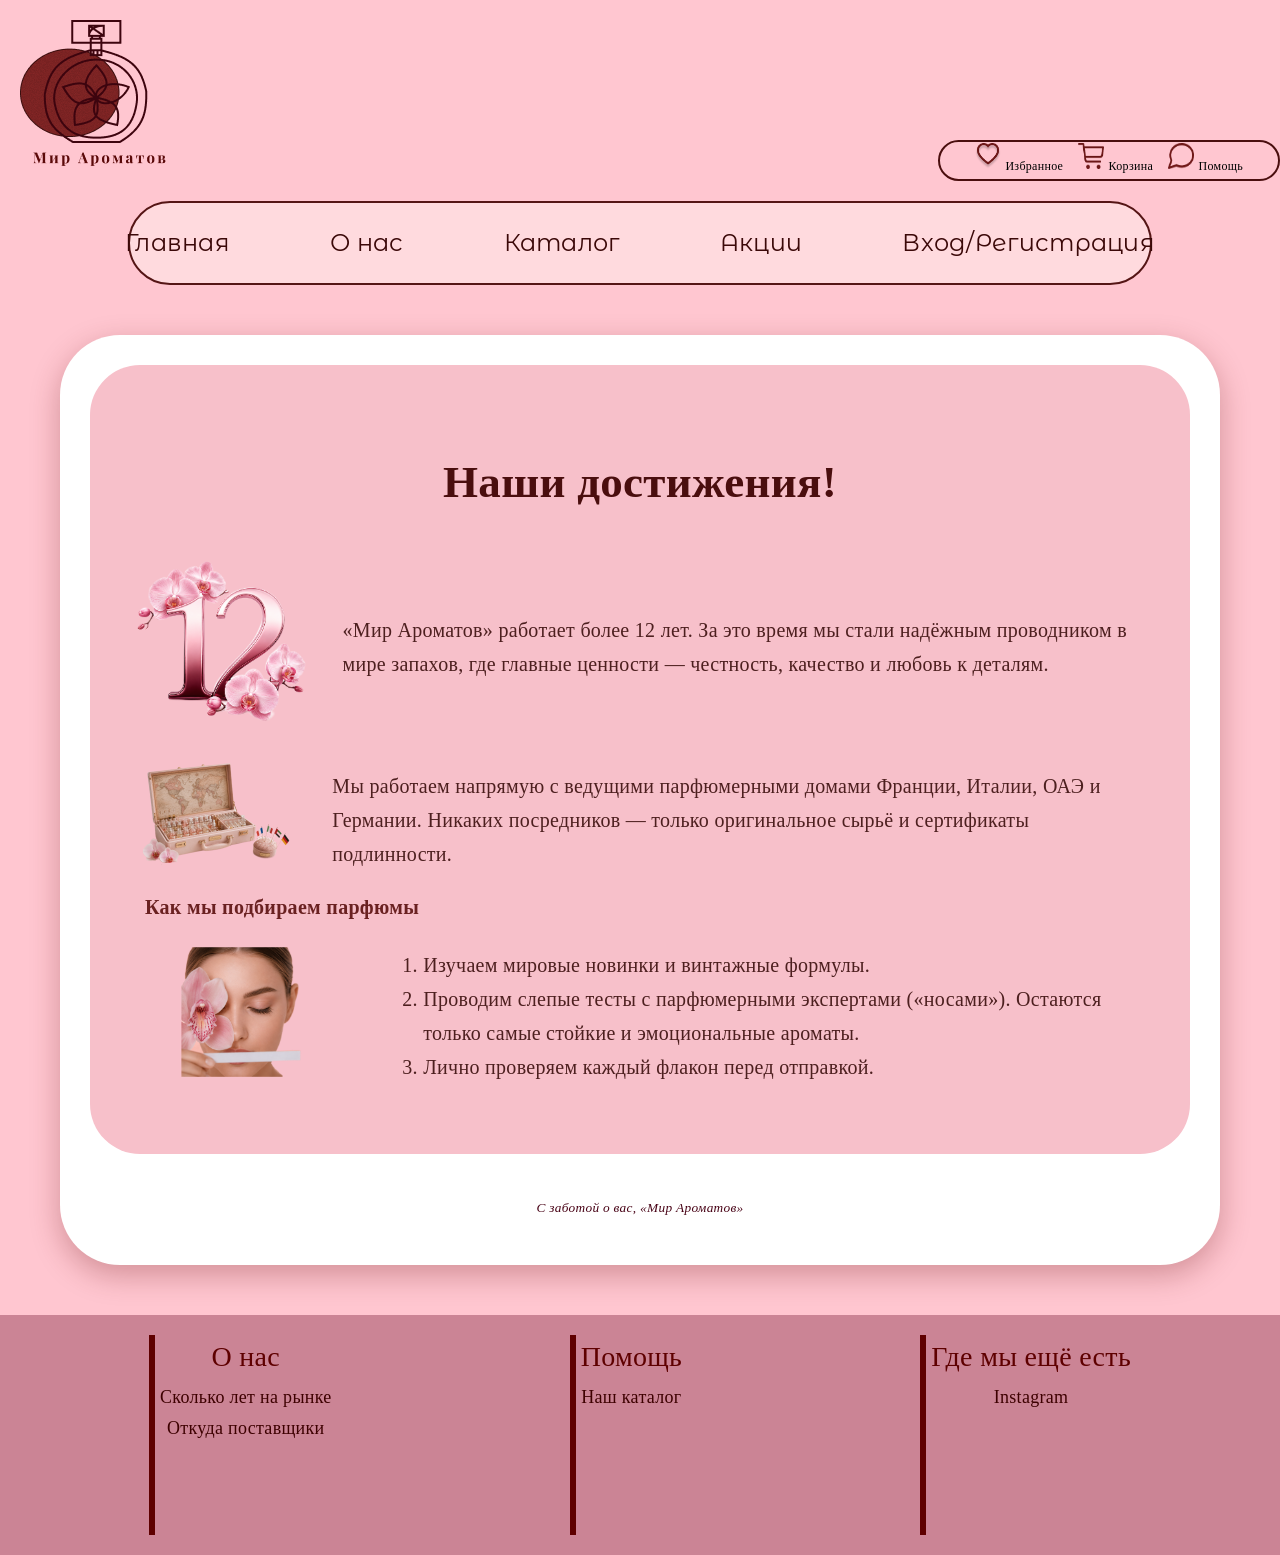
<file: pages/about.html>
<!DOCTYPE html>
<html lang="ru">

<head>
    <meta charset="utf-8">
    <title>Мир ароматов</title>
    <meta name="description" content="Сайт проект">
    <meta name="author" content="Борина Вероника">
    <link rel="stylesheet" href="../assets/css/style.css">
    <meta name="viewport" content="width=device-width, initial-scale=1.0">
</head>

<body>


    <div class="container">

        <div class="logo-verh">
            <div class="logotip">
                <img src="../assets/images/Логотип.png" alt="Логотип">

            </div>
        </div>

        <div class="icon-nav">
            <div class="pill-icon">

                <div class="nav-item">
                    <img src="../assets/images/избранное.png" alt="Избранное">
                    <span>Избранное</span>
                </div>

                <div class="nav-item">
                    <img src="../assets/images/корзина.png" alt="Корзина">
                    <span>Корзина</span>
                </div>

                <div class="nav-item">
                    <img src="../assets/images/экспорт.png" alt="Помощь">
                    <span>Помощь</span>
                </div>


            </div>
        </div>
        <header>
            <nav id="navigation">
                <div id="nav-container">
                    <a href="../index.html" target="parent" class="nav-btn">Главная</a>
                    <a href="about.html" target="parent" class="nav-btn">О нас</a>
                    <a href="products.html" target="parent" class="nav-btn">Каталог</a>
                    <a href="sale.html" target="parent" class="nav-btn">Акции</a>
                    <a href="registration.html" target="parent" class="nav-btn">Вход/Регистрация</a>
                </div>
            </nav>
        </header>

        <div class="onas-ram">
            <div class="onass">
                <h2 class="onas-title">Наши достижения!</h2>
                <div class="onas-item">
                    <div class="onas-imagis2">
                        <img src="../assets/images/12.png" alt="12 лет">
                    </div>
                    <p class="onas2">«Мир Ароматов» работает более 12 лет. За это время мы стали надёжным
                        проводником
                        в
                        мире запахов, где главные ценности —
                        честность, качество и любовь к деталям.</p>
                </div>

                <div class="onas-item">
                    <div class="onas-imagis2">
                        <img src="../assets/images/чемодан.png" alt="Поставщики">
                    </div>
                    <p class="onas2">Мы работаем напрямую с ведущими парфюмерными домами Франции, Италии, ОАЭ и
                        Германии.
                        Никаких посредников — только
                        оригинальное сырьё и сертификаты подлинности.</p>
                </div>

                <h3 class="onas-kal2">Как мы подбираем парфюмы</h3>
                <div class="onas-item">
                    <div class="onas-imagis2">
                        <img src="../assets/images/девушка.png" alt="Работа">
                    </div>

                    <ol class="onas2">
                        <li>Изучаем мировые новинки и винтажные формулы.</li>
                        <li>Проводим слепые тесты с парфюмерными экспертами («носами»). Остаются только самые стойкие и
                            эмоциональные ароматы.</li>
                        <li>Лично проверяем каждый флакон перед отправкой.</li>
                    </ol>
                </div>






            </div>
            <p class="update-info"><small>С заботой о вас,
                    «Мир Ароматов»</small> </p>
        </div>
        <footer class="footer">
            <div class="footer-container">

                <div class="footer-column">
                    <h3>О нас</h3>

                    <a href="pages/about.html">Сколько лет на рынке</a>
                    <a href="pages/about.html">Откуда поставщики</a>
                </div>

                <div class="footer-column">
                    <h3>Помощь</h3>

                    <a href="pages/products.html">Наш каталог</a>
                </div>

                <div class="footer-column">
                    <h3>Где мы ещё есть</h3>

                    <a href="#">Instagram</a>
                </div>



            </div>
        </footer>
    </div>
</body>

</html>
</file>
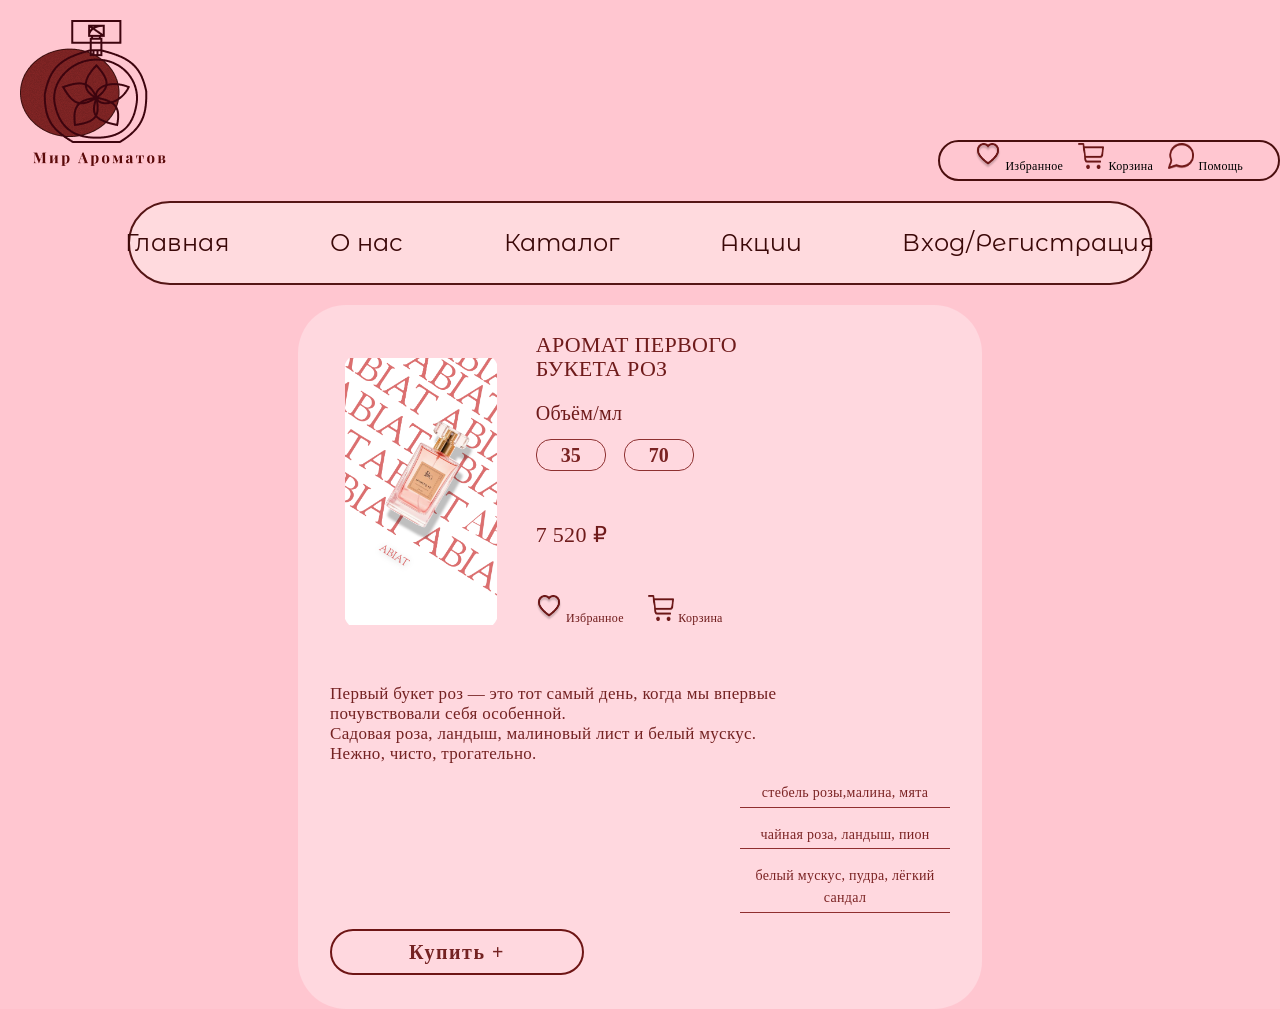
<file: pages/parfim.html>
<!DOCTYPE html>
<html lang="ru">

<head>
    <meta charset="utf-8">
    <title>Мир ароматов</title>
    <meta name="description" content="Сайт проект">
    <meta name="author" content="Борина Вероника">
    <link rel="stylesheet" href="../assets/css/style.css">
    <meta name="viewport" content="width=device-width, initial-scale=1.0">
</head>

<body>


    <div class="container">

        <div class="logo-verh">
            <div class="logotip">
                <img src="../assets/images/Логотип.png" alt="Логотип">

            </div>
        </div>

        <div class="icon-nav">
            <div class="pill-icon">

                <div class="nav-item">
                    <img src="../assets/images/избранное.png" alt="Избранное">
                    <span>Избранное</span>
                </div>

                <div class="nav-item">
                    <img src="../assets/images/корзина.png" alt="Корзина">
                    <span>Корзина</span>
                </div>

                <div class="nav-item">
                    <img src="../assets/images/экспорт.png" alt="Помощь">
                    <span>Помощь</span>
                </div>


            </div>
        </div>
        <header>
            <nav id="navigation">
                <div id="nav-container">
                    <a href="../index.html" target="parent" class="nav-btn">Главная</a>
                    <a href="about.html" target="parent" class="nav-btn">О нас</a>
                    <a href="products.html" target="parent" class="nav-btn">Каталог</a>
                    <a href="sale.html" target="parent" class="nav-btn">Акции</a>
                    <a href="registration.html" target="parent" class="nav-btn">Вход/Регистрация</a>
                </div>
            </nav>
        </header>

        <div class="card-container">
            <div class="card">

                <div class="top">

                    <div class="product-image">
                        <img src="../assets/images/учшее.png" alt="Perfume">
                    </div>

                    <div class="info">
                        <div class="title-nota">
                            АРОМАТ ПЕРВОГО<br>
                            БУКЕТА РОЗ
                        </div>
                        <div class="volume-label">Объём/мл</div>

                        <div class="sizes">
                            <button class="size-btn">35</button>
                            <button class="size-btn">70</button>
                        </div>

                        <div class="price">7 520 ₽</div>

                        <div class="actions">

                            <div class="nav-item">
                                <img src="../assets/images/избранное.png" alt="Избранное">
                                <span>Избранное</span>
                            </div>

                            <div class="nav-item">
                                <img src="../assets/images/корзина.png" alt="Корзина">
                                <span>Корзина</span>
                            </div>

                        </div>

                    </div>

                </div>

                <div class="description">
                    Первый букет роз — это тот самый день, когда мы впервые почувствовали себя особенной.<br>
                    Садовая роза, ландыш, малиновый лист и белый мускус.<br>
                    Нежно, чисто, трогательно.
                </div>

                <div class="notes">

                    <div class="note">
                        <div class="note-title">
                            стебель розы,малина, мята<br>

                            <div class="line"></div>
                        </div>
                    </div>

                    <div class="note">
                        <div>чайная роза, ландыш, пион</div>
                        <div class="line"></div>
                    </div>

                    <div class="note">
                        <div>белый мускус, пудра, лёгкий сандал</div>
                        <div class="line"></div>
                    </div>

                </div>
                <div class="button-wrapper">
                    <div class="button-mood">Купить +</div>
                </div>

            </div>
        </div>
</body>

</html>
</file>
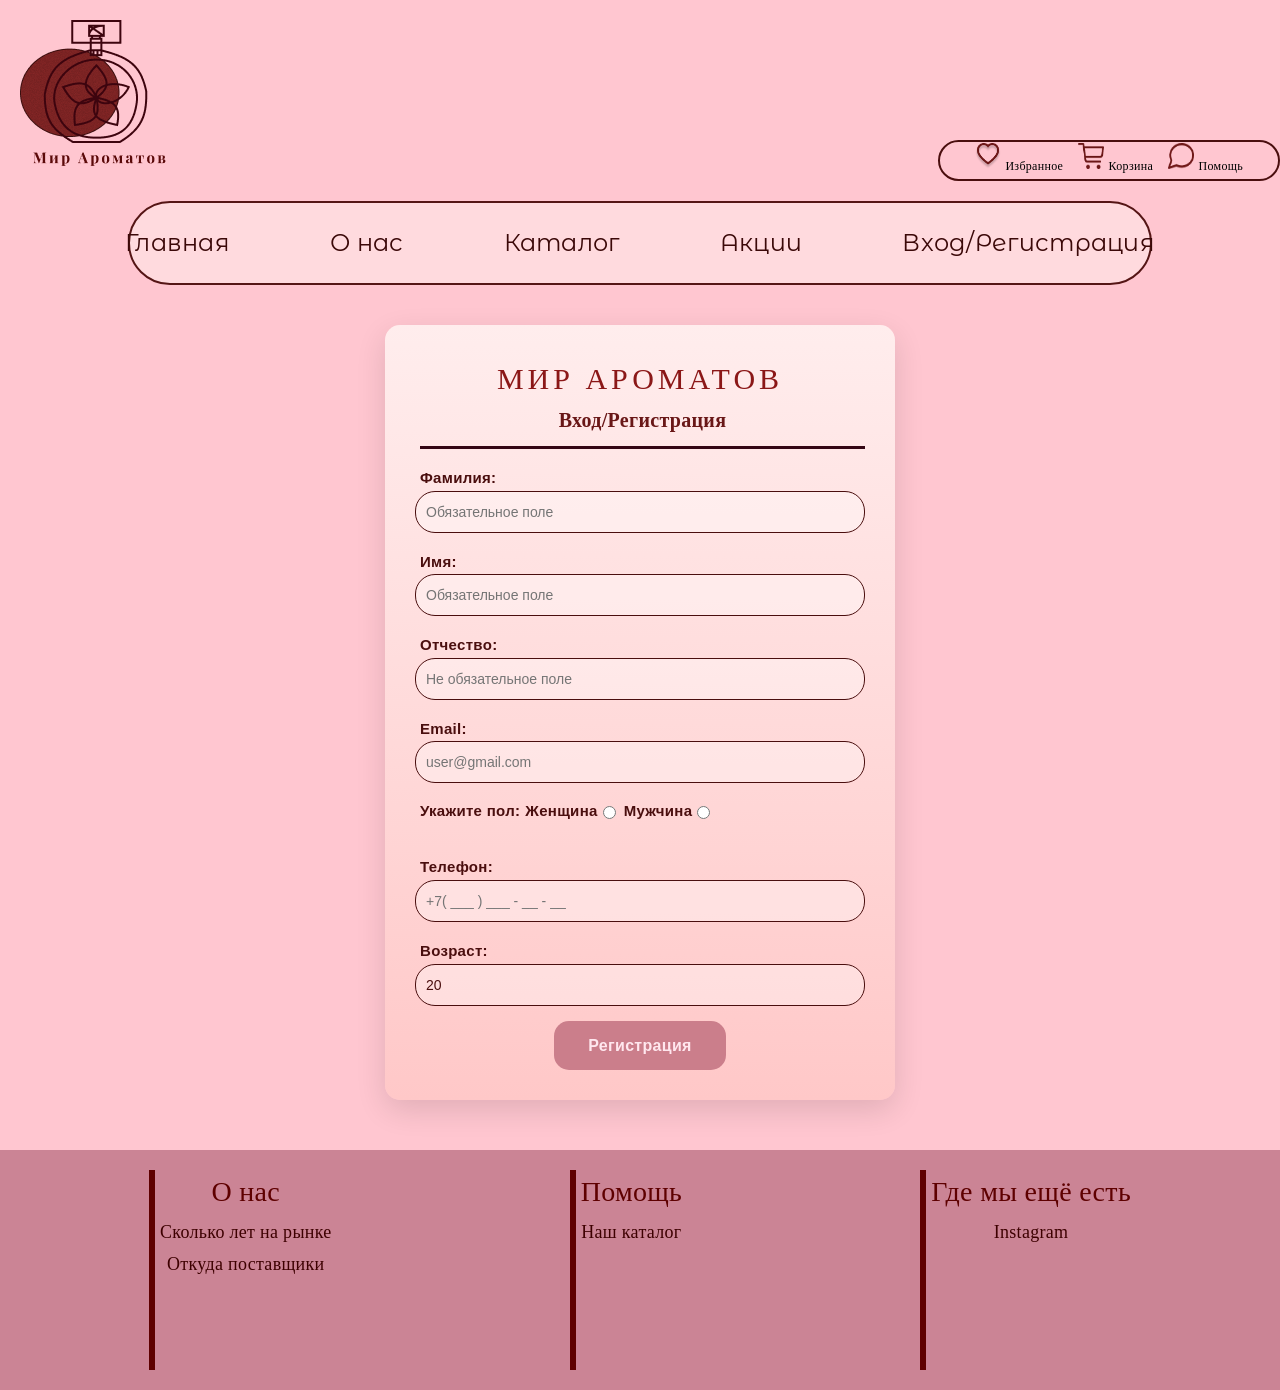
<file: pages/registration.html>
<!DOCTYPE html>
<html lang="ru">

<head>
    <meta charset="utf-8">
    <title>Мир ароматов</title>
    <meta name="description" content="Сайт проект">
    <meta name="author" content="Борина Вероника">
    <link rel="stylesheet" href="../assets/css/style.css">
    <meta name="viewport" content="width=device-width, initial-scale=1.0">
</head>

<body>
    <div class="logo-verh">
        <div class="logotip">
            <img src="../assets/images/Логотип.png" alt="Логотип">

        </div>
    </div>

    <div class="icon-nav">
        <div class="pill-icon">

            <div class="nav-item">
                <img src="../assets/images/избранное.png" alt="Избранное">
                <span>Избранное</span>
            </div>

            <div class="nav-item">
                <img src="../assets/images/корзина.png" alt="Корзина">
                <span>Корзина</span>
            </div>

            <div class="nav-item">
                <img src="../assets/images/экспорт.png" alt="Помощь">
                <span>Помощь</span>
            </div>


        </div>
    </div>
    <header>
        <nav id="navigation">
            <div id="nav-container">
                <a href="../index.html" target="parent" class="nav-btn">Главная</a>
                <a href="about.html" target="parent" class="nav-btn">О нас</a>
                <a href="products.html" target="parent" class="nav-btn">Каталог</a>
                <a href="sale.html" target="parent" class="nav-btn">Акции</a>
                <a href="registration.html" target="parent" class="nav-btn">Вход/Регистрация</a>
            </div>
        </nav>
    </header>


    <div class="vhod-container">
        <h1 class="vhod-title">Мир Ароматов</h1>
        <section class="form-section">

            <h2 class="vhod-nis">Вход/Регистрация</h2>
            <form class="group">
                <p>
                    <label>Фамилия: <input type="text" required placeholder="Обязательное поле"></label>
                </p>
                <p>
                    <label>Имя: <input type="text" required placeholder="Обязательное поле"></label>
                </p>
                <p>
                    <label>Отчество: <input type="text" required placeholder="Не обязательное поле"></label>
                </p>

                <p>
                    <label>Email: <input type="email" required placeholder="user@gmail.com"></label>
                </p>
                <p class="gender-choice">
                    <label>Укажите пол:</label>
                    <label class="radio-label"><input type="radio" name="experience" value="woman"> Женщина
                    </label>
                    <label class="radio-label"> <input type="radio" name="experience" value="men"> Мужчина</label>
                </p>
                <p>
                    <label>Телефон: <input type="text" required placeholder="+7( ___ ) ___ - __ - __"></label>
                </p>
                <p>
                    <label>Возраст: <input type="number" min="18" max="100" value="20"></label>
                </p>
                <div class="btn-vhod-one">
                    <a href="../index.html" class="btn-vhod-link">Регистрация</a>
                </div>

            </form>
        </section>

    </div>
    <footer class="footer">
        <div class="footer-container">

            <div class="footer-column">
                <h3>О нас</h3>

                <a href="about.html">Сколько лет на рынке</a>
                <a href="about.html">Откуда поставщики</a>
            </div>

            <div class="footer-column">
                <h3>Помощь</h3>

                <a href="products.html">Наш каталог</a>
            </div>

            <div class="footer-column">
                <h3>Где мы ещё есть</h3>

                <a href="#">Instagram</a>
            </div>



        </div>
    </footer>
</body>

</html>
</file>
<file: assets/css/style.css>
body {
    font-family: "Playfair Display SC", serif;
    margin: 0;
    padding: 0;
    background-color: #FFC6D0;
    line-height: 1.6;
    letter-spacing: 0.3px;
    height: 100%;
}
body.light {
    font-family: "Playfair Display SC", serif;
    margin: 0;
    padding: 0;
    background-color: #FFC6D0;
    line-height: 1.6;
    letter-spacing: 0.3px;
    height: 100%;
}
.odd-word {
    color: #b80d15; }

.even-word {
    color: #a86c81; }

.resultat{
    text-align: center;
    color: #9f3d51;
}
body.dark {
    font-family: "Playfair Display SC", serif;
    margin: 0;
    padding: 0;
    background-color: rgb(159 61 81);
    line-height: 1.6;
    letter-spacing: 0.3px;
    height: 100%;
}
p {
    margin-bottom: 15px;
}

footer {
    background-color: #3a091b;
    color: white;
    text-align: center;
    padding: 25px;
    margin-top: 50px;
    font-size: 0.9em;
}

footer a {
    color: rgb(255, 209, 242);
    text-decoration: none;
}

footer a:hover {
    text-decoration: underline;
}

.title-pered {
    color: #691717;
    font-size: 35px;
    font-family: "Playfair Display SC", serif;
    display: flex;
    justify-content: center;
}

/*Навигация*/
iframe {
    height: 4vw;
    width: 100%;
    display: block;
    border: none;
}

/* Навигация (Белая подложка) */
.navigation {
    background: rgb(255, 218, 222);
    border: 2px solid #551515;
    border-radius: 50px;
    padding: 11px;
    width: 80%;
    margin: 20px auto;
    display: flex;
    justify-content: center;
    gap: 100px;
    box-sizing: border-box;
}
#navigation {
     background: rgb(255, 218, 222);
     border: 2px solid #551515;
     border-radius: 50px;
     padding: 11px;
     width: 80%;
     margin: 20px auto;
     display: flex;
     justify-content: center;
     gap: 100px;
     box-sizing: border-box;
 }
.navigation.light {
    background: rgb(255, 218, 222);
    border: 2px solid #551515;
    border-radius: 50px;
    padding: 11px;
    width: 80%;
    margin: 20px auto;
    display: flex;
    justify-content: center;
    gap: 100px;
    box-sizing: border-box;
}
.navigation.dark {
    background: rgb(104 25 32);
    border: 2px solid #ffc3c3;
    border-radius: 50px;
    padding: 11px;
    width: 80%;
    margin: 20px auto;
    display: flex;
    justify-content: center;
    gap: 100px;
    box-sizing: border-box;
}

#nav-container {
    display: flex;
    flex-direction: row;
    justify-content: space-between;
    align-items: center;
    flex-wrap: nowrap !important;
    gap: 50px;
    list-style-type: none;
    margin: 0;
    padding: 0;
}

.nav-btn {
     text-decoration: none;
     color: rgb(59, 8, 8);
     padding: 10px 25px;
     border-radius: 25px;
     font-size: 24px;
     white-space: nowrap;
     transition: 0.3s;
     font-family: "Montserrat_Alternates";

 }
.nav-btn.light {
    text-decoration: none;
    color: rgb(59, 8, 8);
    padding: 10px 25px;
    border-radius: 25px;
    font-size: 24px;
    white-space: nowrap;
    transition: 0.3s;
    font-family: "Montserrat_Alternates";

}
.nav-btn.dark {
    text-decoration: none;
    color: rgb(255 214 214);
    padding: 10px 25px;
    border-radius: 25px;
    font-size: 24px;
    white-space: nowrap;
    transition: 0.3s;
    font-family: "Montserrat_Alternates";

}

.nav-btn:hover {
    background-color: #540b0b;
    color: #ffedee;

}

/*Вверх логотип и слоган*/
.logo-verh {
    display: block;
    text-align: left;
    margin-bottom: 20px;
}

.logotip {
    width: 70px;
    height: 100px;
    margin: 20px;
    font-size: 50px;

}



.header-top {
    display: flex;
    justify-content: space-between;
    align-items: flex-start;
    width: 100%;
}

/*Иконки сверху*/
.icon-nav {
    display: flex;
    justify-content: flex-end;
}

.pill-icon {
    display: flex;
    align-items: center;
    gap: 15px;
    border: 2px solid #4A0E0E;
    border-radius: 50px;

    padding: 1px 35px;
}

.nav-item img {
    width: 26px;
    height: 26px;
    margin-bottom: 1px;
}

.nav-item span {
    font-size: 12px;
    font-family: "Montserrat", serif;
}

/*Вход,Регистрация*/


.vhod-container {
    width: 450px;
    margin: 40px auto;
    padding: 30px 30px;
    background: white;
    border-radius: 15px;
    box-shadow: 0 10px 30px rgba(0, 0, 0, 0.12);
    font-family: Arial, sans-serif;
    background: linear-gradient(180deg, #FFEDED 0%, #ffc8c8 100%);
}

h2 {
    color: #3d1120;
    border-bottom: 3px solid #340614;
    padding-bottom: 10px;
    margin-top: 40px;

}

.vhod-title {
    font-family: "Playfair Display SC", serif;
    font-weight: 400;
    letter-spacing: 4px;
    text-transform: uppercase;
    color: #8B1717;
    font-size: 30px;
    margin: 0;
    display: flex;
    justify-content: center;

}

.vhod-nis {
    font-family: "Montserrat", serif;
    color: #691717;
    font-size: 20px;
    margin: 1px 0 0 5px;
    display: flex;
    justify-content: center;
}

.group label {
    font-size: 15px;
    font-weight: 700;
    color: #4A0E0E;
    margin-bottom: 15px;
    margin-left: 5px;
}

.group input {
    width: 100%;
    padding: 12px 10px;
    font-size: 14px;
    border: 1.5px solid #4A0E0E;
    border-radius: 20px;
    background-color: rgba(255, 255, 255, 0.332);
    color: #4A0E0E;
    box-sizing: border-box;
    transition: 0.3s;
}

button:hover {
    background: #691717;
    color: #FFEDED;
    padding: 12px 24px;
    border: none;
    border-radius: 10px;
    font-size: 15px;
    font-weight: bold;
    cursor: pointer;
    transition: all 0.3s;
    display: flex;
    justify-content: center;
}

button {
    background: #cb7e8b;
    color: #ffe7ee;
    padding: 12px 34px;
    border: none;
    border-radius: 15px;
    font-size: 16px;
    font-weight: bold;
    cursor: pointer;
    transition: all 0.3s;



}

/*Экран самый первый*/
.ecran-content {
    background: #f9b3c0;
    padding: 50px;
    max-width: 100%;
    padding: 0 5px;
    display: flex;
    justify-content: center;

}
.ecran-content.light {
    background: #f9b3c0;
    padding: 50px;
    max-width: 100%;
    padding: 0 5px;
    display: flex;
    justify-content: center;

}
.ecran-content.dark {
    background: rgb(205 102 121 / 0.83);
    padding: 50px;
    max-width: 100%;
    padding: 0 5px;
    display: flex;
    justify-content: center;

}




.ecran-verh {
    display: flex;
    flex-direction: column;
    align-items: center;
    justify-content: space-between;
    min-height: 100vh;
    margin-left: 150px;
    padding: 80px 0;
}

.ecran-title {
    font-size: 80px;
    color: #691717;
    font-weight: bold;
    font-style: unset;
    font-family: "Open_Sans";
    border-bottom: none !important;
    letter-spacing: 4px;
    margin-bottom: 0;
}
.ecran-title.light {
    font-size: 80px;
    color: #691717;
    font-weight: bold;
    font-style: unset;
    font-family: "Open_Sans";
    border-bottom: none !important;
    letter-spacing: 4px;
    margin-bottom: 0;
}
.ecran-title.dark {
    font-size: 80px;
    color: #ffb9b9;
    font-weight: bold;
    font-style: unset;
    font-family: "Open_Sans";
    border-bottom: none !important;
    letter-spacing: 4px;
    margin-bottom: 0;
}

.ecran-niz {
    font-size: 24px;
    color: #6a2121;
    font-family: "Open_Sans", sans-serif;
    max-width: 450px;
    display: flex;
    text-align: center;
    align-items: center;
    margin: 0 auto 30%;

}
.ecran-niz.light {
    font-size: 24px;
    color: #6a2121;
    font-family: "Open_Sans", sans-serif;
    max-width: 450px;
    display: flex;
    text-align: center;
    align-items: center;
    margin: 0 auto 30%;

}
.ecran-niz.dark {
    font-size: 24px;
    color: #6a2121;
    font-family: "Open_Sans", sans-serif;
    max-width: 450px;
    display: flex;
    text-align: center;
    align-items: center;
    margin: 0 auto 30%;

}

.ecran-buttons {

    display: flex;
    justify-content: center !important;
    flex-direction: column;
    align-items: center;
    text-align: center;
    gap: 20px;
    margin-top: auto;
    padding-bottom: 50px;
}

.ecran-image {
    display: flex;
    justify-content: flex-end;
    margin-left: auto;
}

.ecran-image img {
    display: block;
    max-width: 100%;
    height: auto;
    margin-right: 0;
    mask-image: linear-gradient(to left, black 80%, transparent 100%);
}




.btn-vhod {
    text-decoration: none;
    color: #691717;
    border-radius: 50px;
    background: #ffdae9;
    padding: 15px 40px;
    font-size: 24px;
    font-style: oblique;
    font-weight: bold;
    transition: all 0.3s ease;
}

.btn-vhod:hover {
    color: #ffdde1;
    background: #691717;
    box-shadow: 0 0 20px #ffdae9;
    transform: scale(1.05);
}

/*О нас*/

.onas-ram {
    background: white;
    padding: 30px;
    border-radius: 60px;
    max-width: 1100px;
    margin: 50px auto;
    box-shadow: 0 10px 30px rgba(97, 12, 12, 0.288);
}



.onas-imagis2 img {
    width: 100%;
    max-width: 400px;
    height: auto;
    margin-left: -20px;
    transition: transform 0.3s ease;
}

.onas-imagis2 img:hover {
    transform: translateY(-10px) scale(1.03);
}

.onas-niz {
    font-size: 20px;
}

.kal-niz1 {
    font-size: 20px;
}

.kal-niz2 {
    font-size: 20px;
}

.onas {
    background: #f7c0ca;
    border-radius: 50px;
    padding: 50px;
    display: flex;
    flex-direction: row;
    align-items: flex-start;
    gap: 40px;
}

.onass {
    background: #f7c0ca;
    border-radius: 50px;
    padding: 50px;
}

.onas-kal {
    font-size: 20px;
    color: #6a2121;
    display: flex;
    text-align: left;
    margin: 5px;
}

.onas-kal2 {
    font-size: 20px;
    color: #6a2121;
    display: flex;
    text-align: left;
    margin: 5px;
}

.onas-item {
    display: flex;
    flex-direction: row;
    flex-wrap: nowrap;
    align-items: center;
}

.onas-imagis {
    margin-top: 50px;
    min-width: 300px;
}

.onas-imagis img {
    width: 100%;
    height: auto;
}



.onas-title {
    border-bottom: none !important;
    font-family: "Roboto", serif;
    font-size: 42px;
    margin-bottom: 20px;
    line-height: 1.2;
    color: #4A0E0E;
    display: flex;
    flex-direction: column;
    align-items: flex-start;


}

.onas h3 {
    font-family: "Montserrat";
    margin-top: 25px;
    margin-bottom: 10px;
    font-weight: bold;
    color: #4A0E0E;
    display: flex;
    text-align: center;
    padding: 20px;
    margin-bottom: 0;
}

.onas2 {
    font-size: 20px;
    line-height: 1.7;
    color: #4d1f1f;

}



.onas p {
    font-family: "Montserrat";
    margin-bottom: 15px;
    line-height: 1.5;
    color: #4A0E0E;
}

/*Акция*/
.ackia {
    width: 100%;
    padding: 2px;
    box-sizing: border-box;
    display: flex;
    justify-content: center;



}

.ackia-two {
    width: 100%;
    padding: 2px;
    box-sizing: border-box;
    display: flex;
    justify-content: center;
}


.ackia-podl {
    width: 100%;
}

.ackia-podl-two {
    width: 100%;
}

.banner {
    display: flex;
    background: #D58189;
    border-radius: 20px;
    overflow: hidden;
    box-shadow: 0 10px 40px rgba(232, 180, 184, 0.3);
    max-width: 1100px;
    margin: 50px auto;
}



.left {
    flex: 1;
    position: relative;
    display: flex;
    align-items: center;
    justify-content: center;
    margin: 0;
    width: 50%;
}

.left-two {
    flex: 1;
    position: relative;
    display: flex;
    align-items: center;
    justify-content: center;
    margin: 0;
    width: 50%;
}

.ackia-imeges {
    display: flex;
    align-items: center;
    width: 100%;
    position: relative;
    z-index: 1;
}

.ackia-imeges img {
    top: 0 !important;
    left: 0 !important;
    width: 90%;
    object-fit: contain;
    filter: drop-shadow(0 20px 40px rgba(0, 0, 0, 0.1));
}

.discount {
    position: absolute;
    bottom: 30px;
    left: 50%;
    transform: translateX(-50%);
    backdrop-filter: blur(10px);
    border-radius: 50px;
    display: flex;
    align-items: center;
    gap: 15px;
    box-shadow: 0 5px 20px rgba(0, 0, 0, 0.1);
    z-index: 2;
}

.bell {

    display: flex;
    align-items: center;
    justify-content: center;
    border-radius: 50px;
    border-radius: 8px;
    width: 40px;
    height: 40px;
    display: flex;
    justify-content: center;
    align-items: center;
    margin-right: 20px;
    border: #671725;
}

.bell img {
    width: 24px;
    height: 24px;
    object-fit: contain;
    border: #671725;
}

.discount-text {
    font-size: 15px;
    color: #5A2E2E;
    line-height: 1.4;
    font-weight: 500;
}

.right {
    flex: 1;
    padding-right: 50px;
    padding-left: 50px;
    height: 100%;
    display: flex;
    flex-direction: column;
    justify-content: space-evenly;
}

.pink {
    background: #ffd2de;
    border-radius: 20px;
    padding: 10px;
    margin: 10px;
    width: 40%;
}

.title {
    font-size: 80px;
    font-style: normal;
    color: #a64b4b;
    line-height: 1.2;
    margin-bottom: 20px;
    text-transform: uppercase;

}

.subtitle {
    font-size: 18px;
    color: #600f0f;
    line-height: 1.2;
    margin-bottom: 40px;
    font-weight: 400;
}

.btn {
    margin-bottom: 40px;
}


.btn-kat {
    display: inline-block;
    background: linear-gradient(135deg, #FFE5E9 0%, #FFD6E0 100%);
    color: #5A2E2E;
    text-decoration: none;
    border-radius: 50px;
    font-size: 18px;
    font-weight: 600;
    transition: all 0.3s ease;
}

.div-dtn-kat-center {
    width: 70%;
    margin-left: 15%;
    margin-right: 15%;
}

.reviews {
    display: flex;
    justify-content: flex-end;
    align-items: self-end 2px;
    gap: 20px;
}

.avatars {
    display: flex;
    gap: -10px;
}

.avatar {
    width: 45px;
    height: 45px;
    border-radius: 50%;
    border: 3px solid #FFFFFF;
    background: linear-gradient(135deg, #FFD6E0 0%, #E8B4B8 100%);
    margin-left: -10px;
    box-shadow: 0 2px 10px rgba(0, 0, 0, 0.1);
}

.avatar:first-child {
    margin-left: 0;
}

.stars-two {
    display: flex;
    flex-direction: column;
    gap: 5px;
}

.stars-two::before {
    content: "★★★★★";
    color: #742a2a;
    font-size: 16px;
    letter-spacing: 2px;
}

.stars-two span {
    font-size: 12px;
    color: #7A4A4A;
    font-weight: 500;
}


/* Подложка (фон) */
.podlohka {
    background: linear-gradient(135deg, #f9f3ef 0%, #fff 100%);
    border-radius: 40px;
    box-shadow: 0 20px 40px rgba(0, 0, 0, 0.08), 0 5px 12px rgba(0, 0, 0, 0.05);
    padding: 40px;
}

.ackia-podl {
    display: flex;
    flex-direction: column;
    gap: 20px;
}

/* Заголовок */
.ackia-title {
    font-size: 48px;
    font-weight: 600;
    letter-spacing: -0.02em;
    color: #2d2a24;
    text-transform: uppercase;
    line-height: 1.2;
}

/* Подзаголовок */
.ackia-niz {
    font-size: 18px;
    color: #5a554c;
    max-width: 500px;
    line-height: 1.5;
    margin-bottom: 10px;
}

/* Кнопка */
.div-dtn-kat {
    display: inline-block;
    padding: 7px 12px;
    border-radius: 50px;
    font-weight: 600;
    font-size: 16px;
    width: 200px;
    height: 50px;
    letter-spacing: 0.03em;
    background: url("../images/цветы.jpg");
    background-size: contain;
    box-shadow: 0 2px 8px rgba(0, 0, 0, 0.1);
}

.div-dtn-kat:hover {
    color: white;
    transform: translateY(3px);
}

.btn-kat {
    color: #5A2E2E;
    background: #f9b3c0;
    text-decoration: none;
    width: 100%;
    height: 100%;
    text-align: center;
    display: flex;
    justify-content: center;
    align-items: center;
}

.ecran-buttons {
    margin: 15px 0 20px 0;
}


.ackia-left {
    display: flex;
    flex-wrap: wrap;
    align-items: center;
    gap: 40px;
    margin-top: 20px;
    border-top: 1px solid #e8e0d8;
    padding-top: 30px;
}

.ackia-imeges {
    flex: 1;
    min-width: 500px;
    width: 100%;
    height: 100%;
    top: 0;
    left: 0;

}

.ackia-imeges img {
    max-width: 100%;
    height: auto;
    filter: drop-shadow(0 12px 20px rgba(0, 0, 0, 0.15));
    transition: transform 0.3s;
}

.ackia-imeges img:hover {
    transform: scale(1.02);
}

/* Блок с иконкой и текстом условия */
.predloh {
    flex: 2;
    background: #fefaf7;
    padding: 20px 28px;
    border-radius: 32px;
    box-shadow: 0 4px 12px rgba(0, 0, 0, 0.02), inset 0 1px 0 rgba(255, 255, 255, 0.8);
}

.ackia-icon {
    display: flex;
    align-items: flex-start;
    gap: 18px;
}

.ackia-icon img {
    width: 42px;
    height: 42px;
    flex-shrink: 0;
}

.ackia-icon span {
    font-size: 18px;
    line-height: 1.45;
    color: #3c362e;
    font-weight: 500;
}

.ackia-one {}

.podlohka-one {
    background: linear-gradient(135deg, #f9f3ef 0%, #fff 100%);
    border-radius: 40px;
    box-shadow: 0 20px 40px rgba(0, 0, 0, 0.08), 0 5px 12px rgba(0, 0, 0, 0.05);
    padding: 40px;
}

/*О нас*/


.update-info {
    text-align: center;
    color: #490417;
    font-style: italic;
    margin-top: 40px;
}

.roman-list>li {
    font-weight: bold;
    color: #6e1313;

}

.onas-title {
    display: flex;
    align-items: center;
    font-size: 45px;
    font-family: "Playfair Display SC", serif;
}

/*Каталог*/
.catalog-container {
    background: #FFD6DD;
    padding: 30px;
    border-radius: 60px;
    max-width: 1100px;
    margin: 50px auto;
    box-shadow: 0 10px 30px rgba(97, 12, 12, 0.288);
    min-height: 100vh;
}

.catalog-title {
    font-size: 50px;
    color: #4c0606;
    font-family: "Playfair_Display_SC";
    display: flex;
    justify-content: center;
}

.filters {
    background: #e195a2;
    border-radius: 50px;
    display: flex;
    justify-content: center;
    gap: 30px;
    margin-bottom: 50px;
}

.filter-item {
    display: flex;
    align-items: center;
    gap: 10px;
    font-size: 22px;
    color: #4c0606;
    padding: 10px;
}

.product-grid {
    display: grid;
    grid-template-columns: repeat(3, 1fr);
    gap: 20px;
    padding: 20px;
}


.product-card {
    background: #FFDEDE;
    border-radius: 16px;
    overflow: hidden;
    box-shadow: 0 4px 12px rgba(0, 0, 0, 0.08);
    transition: transform 0.2s ease, box-shadow 0.2s ease;
}

.product-card:hover {
    transform: translateY(-4px);
    box-shadow: 0 12px 24px rgba(0, 0, 0, 0.12);
}


.product-image {
    display: flex;
    justify-content: center;
    align-items: center;
    padding: 15px 5px;
    margin: 10px;
}

.product-image img {
    max-width: 100%;
    height: 70%;
    max-height: 300px;

}


.product-info {
    padding: 10px;
}

.product-meta {
    display: grid;
    grid-template-columns: auto auto 1fr;
    align-items: center;
    gap: 5px;
    margin-bottom: 12px;
}

.stars-Kat {
    color: #65191c;
    font-size: 36px;
    letter-spacing: 2px;
}

.volume {
    font-size: 24px;
    color: #4f0a18;
    padding: 2px 8px;
    border-radius: 20px;
}

.product-heat {
    width: 30px;
    height: 25px;
    transition: opacity 0.2s;
}

.product-heat:hover {
    opacity: 1;
}


.product-name {
    font-family: 'Georgia', 'Times New Roman', serif;
    font-size: 24px;
    font-weight: 500;
    margin: 8px 0 4px;
    color: #320303;
    font-weight: normal;
}


.product-price {
    font-size: 20px;
    font-weight: 600;
    color: #5c1010;
    margin: 8px 0;
}

.buy-btnK {
    display: flex;
    justify-content: right;

}

.btn-vhod-link {
    background: #cb7e8b;
    color: #ffe7ee;
    padding: 12px 34px;
    border-radius: 15px;
    font-size: 16px;
    font-weight: bold;
    text-decoration: none;
    transition: 0.3s;
    display: inline-block;
}

.btn-vhod-link:hover {
    background: #691717;
    color: #FFEDED;
    transition: all 0.3s;
}

.btn-vhod-one {
    display: flex;
    justify-content: center;
}

.toggle {
    position: relative;
    display: inline-block;
    width: 44px;
    height: 24px;
}

/*Карточка флакона*/
.card {
    width: 620px;
    background: #FFD8DF;
    border-radius: 48px;
    padding: 28px 32px 34px;
    color: #6f1b1b;
}

.top {
    display: flex;
    gap: 24px;
    align-items: flex-start;
}

.product-image {
    border-radius: 40px;
    height: 267px;
    overflow: hidden;
}

.product-image img {
    width: 100%;
    height: 100%;
    object-fit: cover;
    display: block;
}

.info {
    flex: 1;
}

.title-nota {
    font-family: 'Cormorant Garamond', serif;
    font-size: 22px;
    line-height: 1.1;
    font-weight: 500;
    text-transform: uppercase;
    margin-bottom: 16px;
    letter-spacing: 0.3px;
}

.volume-label {
    font-family: 'Cormorant Garamond', serif;
    font-size: 20px;
    margin-bottom: 10px;
}

.sizes {
    display: flex;
    gap: 18px;
    margin-bottom: 46px;
}

.size-btn {
    width: 38px;
    height: 32px;
    border: 1px solid #8e3131;
    background: transparent;
    color: #7a2323;
    font-size: 20px;
    font-family: 'Cormorant Garamond', serif;
    display: flex;
    align-items: center;
    justify-content: center;
    cursor: pointer;
}

.price {
    font-size: 22px;
    font-weight: 500;
    margin-bottom: 42px;
}

.actions {
    display: flex;
    gap: 24px;
    align-items: center;
}

.icon {
    width: 38px;
    height: 38px;
    stroke: #7b2222;
    stroke-width: 1.8;
    fill: none;
    cursor: pointer;
}

.description {
    margin-top: 34px;
    max-width: 520px;
    font-size: 17px;
    line-height: 1.18;
    color: #742222;

}

.notes {
    width: 210px;
    margin-left: auto;
    margin-top: 18px;
    text-align: center;
    color: #7b2323;
    font-size: 14px;
}

.note {
    margin-bottom: 16px;
}

.line {
    width: 100%;
    height: 1px;
    background: #8f2f2f;
    margin: 2px 0 10px;

}

.note-title {
    font-weight: 500;
    margin-bottom: 8px;
}

.button-wrapper {
    border: 2px solid #6e1515;
    border-radius: 50px;
    width: 250px;
    display: flex;
    justify-content: center;
    transition: all 0.3s ease;


}

.button-wrapper:hover {
    transform: translateY(-10px);
    box-shadow: 0 15px 30px rgba(206, 25, 73, 0.35);


}

.button-mood {
    padding: 5px;
    border-radius: 60px;
    font-size: 20px;
    font-weight: 600;
    color: #742222;
    letter-spacing: 1.5px;
    text-align: center;
    text-decoration: none;
    transition: all 0.25s ease;
    cursor: pointer;
    font-family: inherit;
    box-sizing: border-box;
}

.button-mood:hover {

    transform: translateY(-2px);
}

.card-container {
    display: flex;
    flex-direction: column;
    justify-content: center;
    align-items: center;
}

/*Подвал*/
.footer {
    background: #cb8495;
    padding: 20px 30px;
}

.footer-container {
    display: flex;
    justify-content: space-around;
    align-items: flex-start;

}

.footer-column {
    display: flex;
    flex-direction: column;
    gap: 3px;
    border-left: 6px solid #5e0000;
    padding-left: 5px;
    min-height: 200px;
}

.footer-column h3 {
    font-size: 28px;
    color: #5e0000;
    margin: 0;
    font-weight: 500;
}

.footer-column a {
    text-decoration: none;
    color: #3d0000;
    font-size: 18px;
    transition: 0.3s;
}

.footer-column a:hover {
    color: rgb(255, 220, 223);
}

/*Акции*/
.promo-banner {
    position: absolute;
    bottom: 20px;
    left: 60%;
    transform: translateX(-50%);
    width: 90%;
    backdrop-filter: blur(10px);
    border: 1px solid #944343;
    border-radius: 40px;
    display: flex;
    align-items: center;
    padding: 8px 15px;
    box-shadow: 0 5px 15px rgba(0, 0, 0, 0.1);
    z-index: 3;

}



.bell-icon {
    border-radius: 8px;
    width: 35px;
    height: 35px;
    display: flex;
    justify-content: center;
    align-items: center;
    margin-right: 20px;

}

.bell-icon img {
    width: 18px;
    filter: invert(0.5);
}

.promo-banner p {
    font-size: 15px;
    margin: 0;
    color: #4e530b;
    line-height: 1.3;
}

/* Правая часть */
.content-section {
    flex: 1;
    background-color: var(--inner-pink);
    border-radius: 35px;
    display: flex;
    align-items: center;
    padding: 40px;
    box-sizing: border-box;
}

.title {
    color: #540b0b;
    font-size: 34px;
    font-weight: bold;
    line-height: 1.1;
    margin: 0 0 20px 0;
}

/* Отзывы */
.footer-info {
    display: flex;
    align-items: center;
    justify-content: center;
    margin-top: 50%;
}

.avatar-group {
    display: flex;
    margin-right: 15px;
}

.avatar-group img {
    width: 35px;
    height: 35px;
    border-radius: 50%;
    border: 2px solid rgb(255, 222, 222);
    margin-left: -12px;
}

.avatar-group img:first-child {
    margin-left: 0;
}

.stars {
    color: var(--main-maroon);
    font-size: 14px;
}

.reviews-text {
    font-size: 14px;
    color: #5e0000;
}

.ackia-two {
    display: flex;
    justify-content: center;
    margin-bottom: 40px;
}

.ackia-podl-two {
    width: 100%;
    max-width: 1100px;
}

.banner-two {
    background: #ffe4e8;
    border-radius: 40px;
    display: flex;
    overflow: hidden;
    box-shadow: 0 10px 40px rgba(0, 0, 0, 0.1);
    min-height: 600px;
}

.left-two {
    flex: 1;
    position: relative;
    background: linear-gradient(135deg, #fff5e6 0%, #ffe4cc 100%);
    display: flex;
    flex-direction: column;
    justify-content: flex-end;
    padding: 30px;
}

.radio-label {
    display: flex;
    flex-direction: row-reverse;
    justify-content: flex-end;
}

.gender-choice {
    display: flex;
    flex-direction: row;

}

.radio-label>input {
    width: auto;
}

.ackia-imeges-two {
    position: absolute;
    top: 0;
    left: 0;
    right: 0;
    bottom: 150px;
    overflow: hidden;
    display: flex;
    flex-direction: column;
    justify-content: center;
    height: 100%;
    width: 100%;
}

.ackia-imeges-two img {
    width: 100%;
    height: 100%;
    object-fit: cover;
}


.promo-banner-two {
    backdrop-filter: blur(30px);
    border-radius: 50px;
    padding: 5px;
    display: flex;
    align-items: center;
    justify-content: center;
    gap: 10px;
    box-shadow: 0 4px 15px rgba(0, 0, 0, 0.1);
    position: relative;
    z-index: 10;
    left: 30%;
    border: 1px solid #a63d3d;
}

.bell img {
    width: 40px;
    height: 40px;
}

.discount-text {
    color: #5a3e3e;
    font-size: 14px;
    line-height: 1.5;
    font-weight: 500;
}


.pink-two {
    flex: 1;
    background: #ffe4e8;
    padding: 60px 50px;
    display: flex;
    flex-direction: column;
}

.right-two {
    display: flex;
    flex-direction: column;
    height: 100%;
}

.title-two {
    font-size: 42px;
    font-weight: 900;
    color: #8b2635;
    line-height: 1.2;
    margin-bottom: 20px;
    text-transform: uppercase;
}

.subtitle-two {
    font-size: 18px;
    color: #8b2635;
    margin-bottom: 40px;
    line-height: 1.6;
    font-weight: 500;
}



.footer-info {
    display: flex;
    align-items: center;
    gap: 20px;
    margin-top: 40px;
}

/*ВТОРАЯ акция*/
.avatar-group {
    display: flex;
}

.avatar-group img {
    width: 45px;
    height: 45px;
    border-radius: 50%;
    border: 3px solid #ffe4e8;
    margin-left: -10px;
    object-fit: cover;
}

.avatar-group img:first-child {
    margin-left: 0;
}

.stars {
    display: flex;
    flex-direction: column;
    gap: 5px;
}

.stars::before {
    content: "★★★★★";
    color: #701717;
    font-size: 16px;
    letter-spacing: 2px;
}

.reviews-text {
    color: #8b2635;
    font-size: 12px;
    font-weight: 600;
}

/* адаптив главная */
@media (max-width: 768px) {

    body {
        overflow-x: hidden;
    }

    /* Верх */
    .logo-verh {
        display: flex;
        justify-content: center;
        margin-bottom: 10px;
    }

    .logotip {
        margin-bottom: 20px;
        display: flex;
        justify-content: center;
        align-items: flex-start;
    }

    .icon-nav {
        justify-content: center;
        margin-top: 45px;
    }

    .pill-icon {
        gap: 10px;
        padding: 8px 15px;
        flex-wrap: wrap;
    }

    .nav-item span {
        font-size: 10px;
    }

    /* Навигация */
    #navigation {
        width: 95%;
        border-radius: 25px;
        padding: 10px;
    }

    #nav-container {
        flex-direction: column;
        gap: 10px;
        width: 100%;
    }

    .nav-btn {
        width: 100%;
        text-align: center;
        font-size: 18px;
        padding: 12px;
    }

    /* Первый экран */
    .ecran-content {
        flex-direction: column;
        align-items: center;
        padding: 20px 10px;
    }

    .ecran-verh {
        margin-left: 0;
        min-height: auto;
        padding: 20px 0;
        text-align: center;
    }

    .ecran-title {
        font-size: 42px;
        line-height: 1.1;
    }

    .ecran-niz {
        font-size: 18px;
        margin: 20px auto;
        max-width: 90%;
    }

    .ecran-buttons {
        padding-bottom: 20px;
    }

    .ecran-image {
        justify-content: center;
        margin: 0;
    }

    .ecran-image img {
        width: 100%;
        max-width: 350px;
        mask-image: none;
    }

    /* Заголовки */
    .title-pered {
        font-size: 22px;
        text-align: center;
        padding: 0 10px;
    }

    /* О нас */
    .onas-ram {
        margin: 20px 10px;
        padding: 15px;
        border-radius: 30px;
    }

    .onas {
        flex-direction: column;
        padding: 20px;
        border-radius: 25px;
        gap: 20px;
    }

    .onas-imagis {
        min-width: auto;
        width: 100%;
        margin-top: 0;
        display: flex;
        justify-content: center;
    }

    .onas-imagis img {
        max-width: 250px;
    }

    .onas-title {
        font-size: 30px;
        text-align: center;
        align-items: center;
    }

    .onas-niz,
    .kal-niz1,
    .kal-niz2 {
        font-size: 16px;
        text-align: center;
    }

    .onas h3 {
        justify-content: center;
        text-align: center;
        padding: 10px;
    }

    /* Акция */
    .banner {
        flex-direction: column;
        margin: 20px 10px;
    }

    .left,
    .pink {
        width: 100%;
    }

    .pink {
        margin: 0;
        border-radius: 0 0 20px 20px;
    }


    .title {
        font-size: 36px;
    }

    .subtitle {
        font-size: 16px;
    }

    .promo-banner {
        /* position: static; */
        transform: none;
        width: auto;
        margin: 15px;
        flex-direction: column;
        text-align: center;
    }

    .discount-text {
        font-size: 14px;
    }

    .footer-info {
        margin-top: 30px;
        flex-direction: column;
        gap: 10px;
    }

    /* Каталог */
    .catalog-container {
        margin: 20px 10px;
        padding: 15px;
        border-radius: 30px;
    }

    .catalog-title {
        font-size: 32px;
        text-align: center;
    }

    .filters {
        flex-direction: column;
        gap: 10px;
        padding: 15px;
        border-radius: 25px;
    }

    .filter-item {
        font-size: 18px;
        justify-content: center;
    }

    .product-grid {
        grid-template-columns: 1fr;
        padding: 10px;
    }

    .product-name {
        font-size: 20px;
    }

    .product-price {
        font-size: 18px;
    }

    /* Карточка товара */
    .card {
        width: 95%;
        padding: 20px;
        border-radius: 25px;
    }

    .top {
        flex-direction: column;
    }

    .product-image {
        height: auto;
    }

    .sizes {
        flex-wrap: wrap;
    }

    .actions {
        flex-wrap: wrap;
    }

    .button-wrapper {
        width: 100%;
    }

    .notes {
        width: 100%;
        margin: 20px 0 0;
    }

    /* Подвал */
    .footer-container {
        flex-direction: column;
        gap: 30px;
        align-items: center;
        text-align: center;
    }

    .footer-column {
        border-left: none;
        padding-left: 0;
        min-height: auto;
    }

    .footer-column h3 {
        font-size: 24px;
    }

    .footer-column a {
        font-size: 16px;
    }

    /* Кнопки */
    .btn-vhod,
    .btn-kat {
        font-size: 18px;
    }

    .div-dtn-kat {
        /* width: 100%; */
        max-width: 250px;
    }

    /* регистрация */
    .vhod-container {
        width: 95%;
        padding: 20px 15px;
        margin: 20px auto;
        border-radius: 25px;
        box-sizing: border-box;
    }

    .vhod-title {
        font-size: 28px;
        text-align: center;
        letter-spacing: 2px;
    }

    .vhod-nis {
        font-size: 18px;
        text-align: center;
    }

    .group label {
        font-size: 14px;
        display: flex;
        flex-direction: column;
        gap: 8px;
    }

    .group input {
        width: 100%;
        font-size: 14px;
        padding: 12px;
    }

    .gender-choice {
        flex-direction: column;
        align-items: flex-start;
        gap: 10px;
    }

    .radio-label {
        flex-direction: row-reverse;
        gap: 8px;
    }

    .btn-vhod-one {
        width: 100%;
    }

    .btn-vhod-one button {
        width: 100%;
        padding: 14px;
        font-size: 16px;
    }

    /* Верхние иконки */
    .icon-nav {
        margin-bottom: 15px;
    }

    .pill-icon {
        width: 95%;
        justify-content: center;
    }

    /* акция старница */
    .title-pered h1 {
        font-size: 32px;
        text-align: center;
        padding: 0 10px;
    }

    /* Главный баннер */
    .ackia-two {
        padding: 10px;
    }

    .ackia-podl-two {
        width: 100%;
    }

    .banner-two {
        flex-direction: column;
        border-radius: 25px;
        min-height: auto;
        overflow: hidden;
    }

    /* Левая часть */
    .left-two {
        width: 100%;
        min-height: 350px;
        padding: 15px;
        box-sizing: border-box;
    }

    .ackia-imeges-two {
        position: relative;
        bottom: auto;
        height: auto;
    }

    .ackia-imeges-two img {
        width: 100%;
        height: auto;
        object-fit: contain;
    }

    /* Баннер скидки */
    .promo-banner-two {
        position: relative;
        left: 0;
        width: 100%;
        margin-top: 15px;
        padding: 10px;
        border-radius: 20px;
        box-sizing: border-box;
        flex-direction: row;
        align-items: center;
        justify-content: center;
        gap: 10px;
    }

    .discount-text {
        font-size: 13px;
        line-height: 1.4;
        text-align: left;
    }

    .bell img {
        width: 28px;
        height: 28px;
    }

    /* Правая часть */
    .pink-two {
        width: 100%;
        padding: 25px 20px;
        box-sizing: border-box;
    }

    .right-two {
        align-items: center;
        text-align: center;
    }

    /* Заголовки */
    .title-two {
        font-size: 30px;
        line-height: 1.3;
        margin-bottom: 15px;
    }

    .subtitle-two {
        font-size: 16px;
        margin-bottom: 25px;
    }

    /* Кнопка */
    .div-dtn-kat {
        width: 100%;
        max-width: 250px;
        height: auto;
    }

    .btn-kat {
        padding: 4px;
        font-size: 16px;
        border-radius: 30px;
    }

    /* Отзывы */
    .footer-info {
        flex-direction: column;
        gap: 15px;
        margin-top: 30px;
    }

    .avatar-group {
        justify-content: center;
        flex-wrap: wrap;
    }

    .avatar-group img {
        width: 40px;
        height: 40px;
    }

    .reviews-text {
        font-size: 14px;
        text-align: center;
    }

    /* Footer */
    .footer-container {
        flex-direction: column;
        gap: 25px;
    }

    .footer-column {
        width: 100%;
        min-height: auto;
    }
}



@font-face {
    font-family: 'Montserrat_Alternates';
    src: url('../fonts/Montserrat_Alternates/MontserratAlternates-Regular.ttf') format('truetype');
    font-weight: normal;
    font-style: normal;
    font-display: swap;
}

@font-face {
    font-family: 'Open_Sans';
    src: url('../fonts/Open_Sans/OpenSans-VariableFont_wdth\,wght.ttf') format('truetype');
    font-weight: normal;
    font-style: normal;
    font-display: swap;
}

@font-face {
    font-family: 'Playfair_Display_SC';
    src: url('../fonts/Playfair_Display_SC/PlayfairDisplaySC-Regular.ttf') format('truetype');
    font-weight: normal;
    font-style: normal;
    font-display: swap;
}

@font-face {
    font-family: 'Playfair_Display_SC';
    src: url('../fonts/Roboto/Roboto-VariableFont_wdth\,wght.ttf') format('truetype');
    font-weight: normal;
    font-style: normal;
    font-display: swap;
}
</file>
